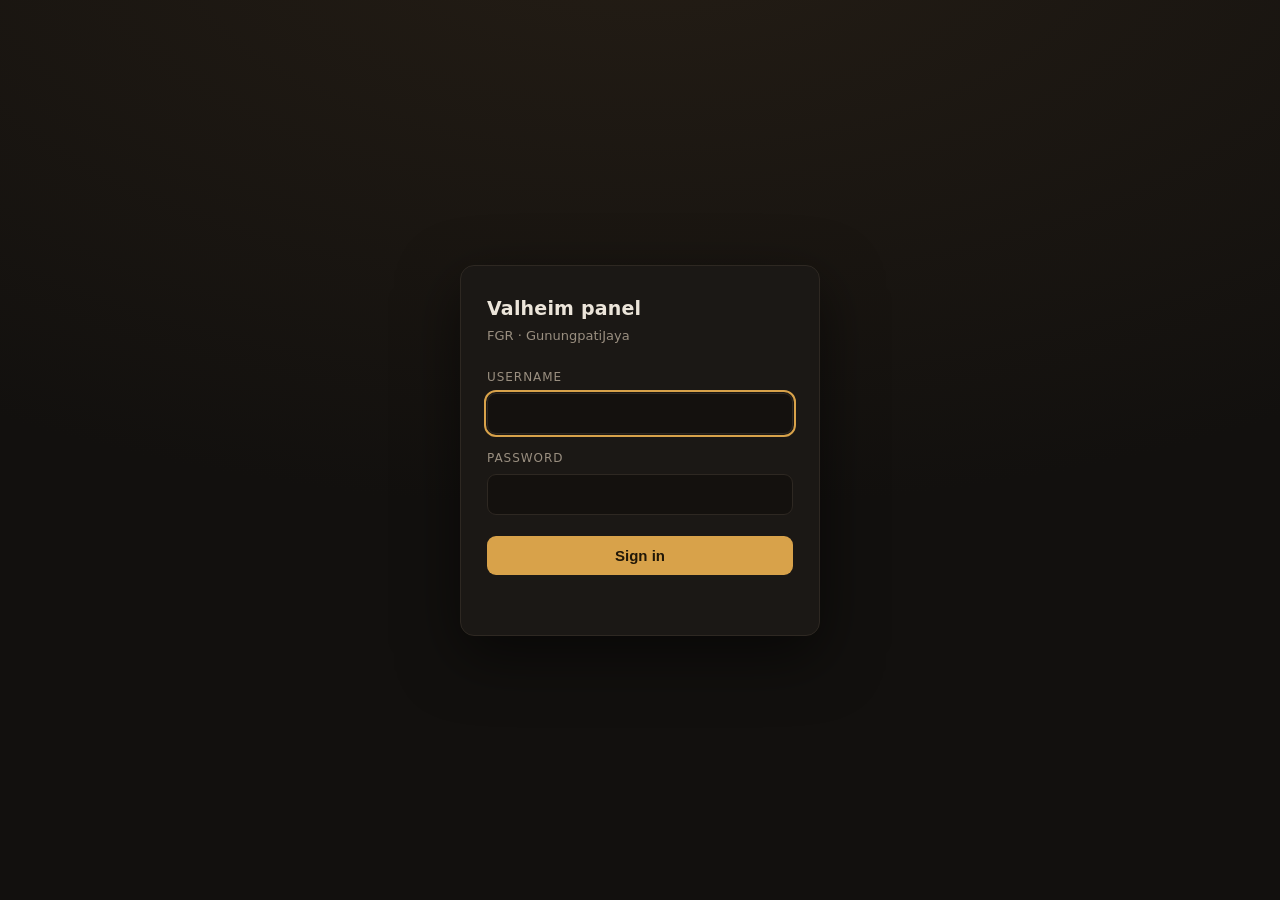
<file: static/login.html>
<!DOCTYPE html>
<html lang="en">
<head>
<meta charset="utf-8">
<meta name="viewport" content="width=device-width, initial-scale=1">
<title>Valheim · sign in</title>
<style>
  :root {
    --bg: #12100e; --panel: #1b1815; --line: #2e2822;
    --ink: #ece5da; --dim: #9a8f80; --accent: #d8a24a; --bad: #d9614f;
  }
  * { box-sizing: border-box; }
  body {
    margin: 0; min-height: 100vh; display: grid; place-items: center;
    background: radial-gradient(1200px 600px at 50% -10%, #241d15, var(--bg));
    color: var(--ink);
    font: 15px/1.5 ui-sans-serif, system-ui, -apple-system, "Segoe UI", sans-serif;
  }
  form {
    width: min(360px, 92vw); background: var(--panel); border: 1px solid var(--line);
    border-radius: 14px; padding: 28px 26px; box-shadow: 0 20px 60px #0008;
  }
  h1 { margin: 0 0 4px; font-size: 19px; letter-spacing: .2px; }
  p.sub { margin: 0 0 22px; color: var(--dim); font-size: 13px; }
  label { display: block; font-size: 12px; text-transform: uppercase;
          letter-spacing: .08em; color: var(--dim); margin-bottom: 7px; }
  input {
    width: 100%; padding: 11px 12px; border-radius: 9px; border: 1px solid var(--line);
    background: #14110e; color: var(--ink); font-size: 15px;
  }
  input:focus { outline: 2px solid var(--accent); outline-offset: 1px; }
  .field { margin-bottom: 15px; }
  button {
    margin-top: 6px; width: 100%; padding: 11px; border: 0; border-radius: 9px;
    background: var(--accent); color: #201708; font-weight: 650; font-size: 15px;
    cursor: pointer;
  }
  button:disabled { opacity: .6; cursor: default; }
  .err { margin-top: 14px; color: var(--bad); font-size: 13px; min-height: 18px; }
</style>
</head>
<body>
<form id="f" autocomplete="on">
  <h1>Valheim panel</h1>
  <p class="sub">FGR · GunungpatiJaya</p>
  <div class="field">
    <label for="u">Username</label>
    <input id="u" name="username" type="text" autocomplete="username" required autofocus>
  </div>
  <div class="field">
    <label for="pw">Password</label>
    <input id="pw" name="password" type="password" autocomplete="current-password" required>
  </div>
  <button id="b" type="submit">Sign in</button>
  <div class="err" id="e"></div>
</form>
<script>
const f = document.getElementById('f'), b = document.getElementById('b'), e = document.getElementById('e');
f.addEventListener('submit', async ev => {
  ev.preventDefault();
  b.disabled = true; e.textContent = '';
  try {
    const r = await fetch('/api/v1/login', {
      method: 'POST',
      headers: {'Content-Type': 'application/x-www-form-urlencoded'},
      body: new URLSearchParams({
        username: document.getElementById('u').value,
        password: document.getElementById('pw').value
      })
    });
    const d = await r.json().catch(() => ({}));
    if (r.ok) { location.href = '/'; return; }
    e.textContent = d.error || ('HTTP ' + r.status);
  } catch (err) {
    e.textContent = 'network error';
  }
  b.disabled = false;
});
</script>
</body>
</html>
</file>
